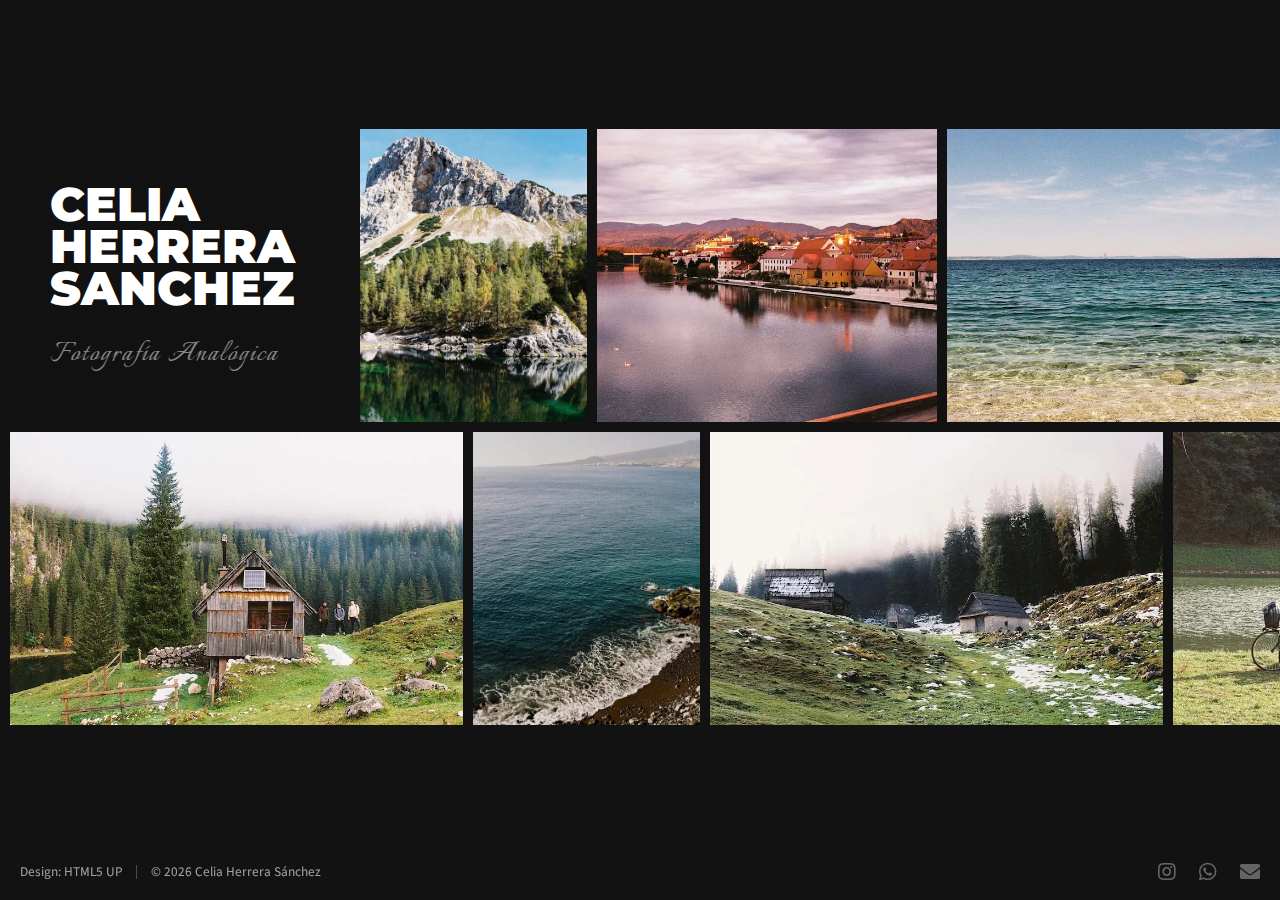
<file: index.html>
<!DOCTYPE HTML>
<!--
	Parallelism by HTML5 UP
	html5up.net | @ajlkn
	Free for personal and commercial use under the CCA 3.0 license (html5up.net/license)
-->
<html lang="es">
	<head>
		<title>CELIA HERRERA SANCHEZ | Fotografía Analógica</title>
		<meta name="description" content="Portfolio de Celia Herrera Sánchez. Fotografía analógica para marcas con identidad propia que buscan una estética auténtica." />
		<meta charset="utf-8" />
		<meta name="viewport" content="width=device-width, initial-scale=1, user-scalable=no" />

		<!-- Google Fonts: Montserrat (título) + Reenie Beanie (subtítulo) -->
		<link rel="preconnect" href="https://fonts.googleapis.com">
		<link rel="preconnect" href="https://fonts.gstatic.com" crossorigin>
		<link href="https://fonts.googleapis.com/css2?family=Montserrat:wght@900&family=Reenie+Beanie&display=swap" rel="stylesheet">

		<link rel="stylesheet" href="assets/css/main.css" />
		<noscript><link rel="stylesheet" href="assets/css/noscript.css" /></noscript>
		
		<meta property="og:title" content="Celia Herrera Sánchez | Fotografía Analógica" />
		<meta property="og:description" content="Portfolio de Celia Herrera Sánchez." />
		<meta property="og:image" content="https://celiaherrerasanchez.github.io/Portfolio/images/thumbs/05.webp" />
		<meta property="og:url" content="https://celiaherrerasanchez.github.io/Portfolio/" />
		<meta property="og:type" content="website" />
	</head>
	<body class="is-preload">

		<!-- Wrapper -->
			<div id="wrapper">

				<!-- Main -->
					<section id="main">

						<!-- Items -->
							<div class="items">

								<div class="item intro span-2">
									<h1>CELIA HERRERA SANCHEZ</h1>
									<p>Fotografía Analógica</p>
								</div>

								<article class="item thumb span-1">
									<a href="images/fulls/01.jpg" class="image"><img src="images/thumbs/01.webp" alt="Montaña abrupta de roca blanca que contrasta con el bosque verde y el lago turquesa; fotografía de expedición en el Parque Nacional de Triglav con texturas naturales y grano analógico." style="object-position: top;"></a>
								</article>

								<article class="item thumb span-2">
									<a href="images/fulls/02.jpg" class="image"><img src="images/thumbs/02.webp" alt="Amanecer en Maribor, Eslovenia; fotografía de arquitectura europea y cultura local a orillas del río, estética analógica lifestyle."></a>
								</article>

								<article class="item thumb span-2">
									<a href="images/fulls/03.jpg" class="image"><img src="images/thumbs/03.webp" alt="Playa paradisiaca de arena blanca, aguas cristalinas y un velero en Croacia."></a>
								</article>

								<article class="item thumb span-1">
									<a href="images/fulls/04.jpg" class="image"><img src="images/thumbs/04.webp" alt="Street photography en Budapest; exploración urbana y cultura local en formato analógico."></a>
								</article>

								<article class="item thumb span-3">
									<a href="images/fulls/10.jpg" class="image"><img src="images/thumbs/10.webp" alt="Canoas en el Lago de Bled, el agua luce como un espejo reflejando los tonos rosados del atardecer y al fondo el Castillo de Bled frente a una cordillera nevada"></a>
								</article>

							</div>

						<div class="items">

								<article class="item thumb span-3">
									<a href="images/fulls/05.jpg" class="image"><img src="images/thumbs/05.webp" alt="Lifestyle adventure de grupo de amigos en refugio de montaña realizando la ruta de los siete lagos en Triglav, Eslovenia; equipo outdoor y cultura de montaña capturada en fotografía analógica."></a>
								</article>

								<article class="item thumb span-1">
									<a href="images/fulls/06.jpg" class="image"><img src="images/thumbs/06.webp" alt="Paisaje volcánico en Canarias; Playa de arena negra capturada con perspectiva, una ola rompe en la orilla y una montaña se ve en el horizonte" style="object-position: bottom;"></a>
								</article>

								<article class="item thumb span-3">
									<a href="images/fulls/07.jpg" class="image"><img src="images/thumbs/07.webp" alt="Refugios de montaña aislados en un valle verde con un manto de niebla blanca. Atmósfera de expedición y soledad en la naturaleza, fotografía analógica de aventura."></a>
								</article>

								<article class="item thumb span-2">
									<a href="images/fulls/08.jpg" class="image"><img src="images/thumbs/08.webp" alt="Pausa en ruta de cicloturismo; pareja con bicicletas de montaña en entorno natural, estética analógica de aventura."></a>
								</article>

								<article class="item thumb span-2">
									<a href="images/fulls/09.jpg" class="image"><img src="images/thumbs/09.webp" alt="Cordillera nevada en hora dorada; contraste de luces cálidas y agua fría"></a>
								</article>

								<article class="item thumb span-2">
									<a href="images/fulls/11.jpg" class="image"><img src="images/thumbs/11.webp" alt="Dos perros San Bernarno jugando en el agua turquesa de un Lago entre árboles y montañas"></a>
								</article>

							</div>

						<!-- Items -->

					</section>

				<!-- Footer -->
					<section id="footer">
						<section>
							<ul class="copyright">
								<li>Design: <a href="http://html5up.net" style="color: inherit;">HTML5 UP</a></li><li>&copy; 2026 Celia Herrera Sánchez</li>
							</ul>
						</section>
						<section>
							<ul class="icons">
								<li><a href="https://www.instagram.com/chscamera" target="_blank" class="icon brands fa-instagram"><span class="label">Instagram</span></a></li>
								<li><a href="https://wa.me/34620545002" target="_blank" class="icon brands fa-whatsapp"><span class="label">WhatsApp</span></a></li>
								<li><a href="mailto:celiaherrerasanchez03@gmail.com" target="_blank" class="icon solid fa-envelope"><span class="label">Email</span></a></li>
							</ul>
						</section>
					</section>

		</div>

		<!-- Scripts -->
			<script src="assets/js/jquery.min.js"></script>
			<script src="assets/js/jquery.poptrox.min.js"></script>
			<script src="assets/js/browser.min.js"></script>
			<script src="assets/js/breakpoints.min.js"></script>
			<script src="assets/js/util.js"></script>
			<script src="assets/js/main.js"></script>

	</body>

</html>
</file>
<file: assets/css/main.css>
/* CAMBIO 1: Se añade Montserrat y Reenie Beanie al import existente */
@import url("https://fonts.googleapis.com/css2?family=Source+Sans+Pro:wght@400;600&family=Montserrat:wght@900&family=Italianno&display=swap");
@import url("fontawesome-all.min.css");

/*
	Parallelism by HTML5 UP
	html5up.net | @ajlkn
	Free for personal and commercial use under the CCA 3.0 license (html5up.net/license)
*/

html, body, div, span, applet, object,
iframe, h1, h2, h3, h4, h5, h6, p, blockquote,
pre, a, abbr, acronym, address, big, cite,
code, del, dfn, em, img, ins, kbd, q, s, samp,
small, strike, strong, sub, sup, tt, var, b,
u, i, center, dl, dt, dd, ol, ul, li, fieldset,
form, label, legend, table, caption, tbody,
tfoot, thead, tr, th, td, article, aside,
canvas, details, embed, figure, figcaption,
footer, header, hgroup, menu, nav, output, ruby,
section, summary, time, mark, audio, video {
	margin: 0;
	padding: 0;
	border: 0;
	font-size: 100%;
	font: inherit;
	vertical-align: baseline;}

article, aside, details, figcaption, figure,
footer, header, hgroup, menu, nav, section {
	display: block;}

body {
	line-height: 1;
}

ol, ul {
	list-style: none;
}

blockquote, q {
	quotes: none;
}

	blockquote:before, blockquote:after, q:before, q:after {
		content: '';
		content: none;
	}

table {
	border-collapse: collapse;
	border-spacing: 0;
}

body {
	-webkit-text-size-adjust: none;
}

mark {
	background-color: transparent;
	color: inherit;
}

input::-moz-focus-inner {
	border: 0;
	padding: 0;
}

input, select, textarea {
	-moz-appearance: none;
	-webkit-appearance: none;
	-ms-appearance: none;
	appearance: none;
}

/* Basic */

	html {
		box-sizing: border-box;
	}

	*, *:before, *:after {
		box-sizing: inherit;
	}

	body {
		position: relative;
		background-color: #121212;
		line-height: 1.75em;
		overflow-x: hidden;
		overflow-y: auto;
	}

		body.is-preload *, body.is-preload *:before, body.is-preload *:after {
			-moz-animation: none !important;
			-webkit-animation: none !important;
			-ms-animation: none !important;
			animation: none !important;
			-moz-transition: none !important;
			-webkit-transition: none !important;
			-ms-transition: none !important;
			transition: none !important;
		}

		@media screen and (max-width: 1280px) {

			body {
				background-attachment: scroll;
			}

		}

		@media screen and (max-width: 736px) {

			body {
				background-attachment: scroll;
				background-size: auto, 100% 100%, 250% auto;
				background-repeat: repeat, no-repeat, no-repeat;
				background-position: top left, bottom left, 50% 0%;
			}

		}

	body, input, select, textarea {
		font-family: 'Source Sans Pro';
		font-weight: 400;
		padding: 0;
		font-size: 13pt;
		color: rgba(255, 255, 255, 0.6);
	}

		@media screen and (max-width: 1680px) {

			body, input, select, textarea {
				font-size: 11pt;
			}

		}

		@media screen and (max-width: 1280px) {

			body, input, select, textarea {
				font-size: 10pt;
			}

		}

		@media screen and (max-width: 980px) {

			body, input, select, textarea {
				font-size: 11pt;
			}

		}

	a {
		color: #fff;
		color: rgba(255, 255, 255, 0.85);
		text-decoration: none;
		-moz-transition: color 0.25s ease-in-out;
		-webkit-transition: color 0.25s ease-in-out;
		-ms-transition: color 0.25s ease-in-out;
		transition: color 0.25s ease-in-out;
	}

		a:hover {
			color: #d64760;
		}

	h1, h2, h3, h4, h5, h6 {
		font-weight: 400;
		color: #fff;
		letter-spacing: -0.05em;
	}

	strong, b {
		color: #fff;
		color: rgba(255, 255, 255, 0.85);
		font-weight: 600;
	}

/* List */

	ul.icons {
		cursor: default;
		margin: 0 0 0.5em 0;
	}

		ul.icons li {
			display: inline-block;
			font-size: 1.5em;
			margin-left: 1em;
		}

			ul.icons li span {
				display: none;
			}

			ul.icons li a {
				opacity: 0.35;
				color: #fff;
				-moz-transition: opacity 0.25s ease-in-out;
				-webkit-transition: opacity 0.25s ease-in-out;
				-ms-transition: opacity 0.25s ease-in-out;
				transition: opacity 0.25s ease-in-out;
			}

				ul.icons li a:hover {
					opacity: 1.0;
				}

			ul.icons li:first-child {
				margin-left: 0;
			}

		@media screen and (max-width: 736px) {

			ul.icons {
				margin: 0 0 2em 0;
			}

		}

/* Icons */

	.icon {
		text-decoration: none;
		position: relative;
		text-decoration: none;
	}

		.icon:before {
			-moz-osx-font-smoothing: grayscale;
			-webkit-font-smoothing: antialiased;
			display: inline-block;
			font-style: normal;
			font-variant: normal;
			text-rendering: auto;
			line-height: 1;
			text-transform: none !important;
			font-family: 'Font Awesome 5 Free';
			font-weight: 400;
		}

		.icon:before {
			line-height: inherit;
		}

		.icon > .label {
			display: none;
		}

		.icon.solid:before {
			font-weight: 900;
		}

		.icon.brands:before {
			font-family: 'Font Awesome 5 Brands';
		}

/* Wrapper */

	#wrapper {
		min-height: 100vh;
		display: -moz-flex;
		display: -webkit-flex;
		display: -ms-flex;
		display: flex;
		-moz-flex-direction: column;
		-webkit-flex-direction: column;
		-ms-flex-direction: column;
		flex-direction: column;
		-moz-justify-content: space-between;
		-webkit-justify-content: space-between;
		-ms-justify-content: space-between;
		justify-content: space-between;
		-moz-align-items: center;
		-webkit-align-items: center;
		-ms-align-items: center;
		align-items: center;
		-moz-transition: -moz-filter 0.5s ease-in-out;
		-webkit-transition: -webkit-filter 0.5s ease-in-out;
		-ms-transition: -ms-filter 0.5s ease-in-out;
		transition: filter 0.5s ease-in-out;
	}

		#wrapper:before {
			content: '';
			display: block;
		}

		body.is-poptrox-visible #wrapper {
			-moz-filter: blur(0.25em);
			-webkit-filter: blur(0.25em);
			-ms-filter: blur(0.25em);
			filter: blur(0.25em);
		}

		@media screen and (max-width: 736px) {

			#wrapper {
				min-height: 0;
			}

		}

/* Scroll Zone */

	.scrollZone {
		position: fixed;
		width: 6rem;
		height: 100vh;
		cursor: -moz-grab;
		cursor: -webkit-grab;
		cursor: -ms-grab;
		cursor: grab;
		z-index: 10001;
	}

		.scrollZone.left {
			left: 0;
		}

		.scrollZone.right {
			right: 0;
		}

		@media screen and (max-width: 736px) {

			.scrollZone {
				display: none;
			}

		}

/* Main */

	#main {
		-moz-transition: opacity 1s ease-in-out;
		-webkit-transition: opacity 1s ease-in-out;
		-ms-transition: opacity 1s ease-in-out;
		transition: opacity 1s ease-in-out;
		-moz-transition-delay: 0.5s;
		-webkit-transition-delay: 0.5s;
		-ms-transition-delay: 0.5s;
		transition-delay: 0.5s;
		position: relative;
		z-index: 1;
		width: -moz-min-content;
		width: -webkit-min-content;
		width: -ms-min-content;
		width: min-content;
		max-width: 100vw;
		overflow-x: hidden;
		-webkit-overflow-scrolling: touch;
		padding: 5px;
	}

		#main .items {
			display: -moz-flex;
			display: -webkit-flex;
			display: -ms-flex;
			display: flex;
		}

			#main .items > :last-child {
				border-right: solid 10px #121212;
			}

		#main .item {
			-moz-flex-grow: 0;
			-webkit-flex-grow: 0;
			-ms-flex-grow: 0;
			flex-grow: 0;
			-moz-flex-shrink: 0;
			-webkit-flex-shrink: 0;
			-ms-flex-shrink: 0;
			flex-shrink: 0;
			margin: 5px;
			height: 26em;
			box-shadow: 0 0 0 10px #121212;
		}

			#main .item.span-1 {
				width: 20em;
			}

			#main .item.span-2 {
				width: 30em;
			}

			#main .item.span-3 {
				width: 40em;
			}

			#main .item.intro {
				background-color: #121212;
				background-image: url("images/overlay.png");
				display: -moz-flex;
				display: -webkit-flex;
				display: -ms-flex;
				display: flex;
				-moz-flex-direction: column;
				-webkit-flex-direction: column;
				-ms-flex-direction: column;
				flex-direction: column;
				-moz-justify-content: center;
				-webkit-justify-content: center;
				-ms-justify-content: center;
				justify-content: center;
				padding: 1em 3em;
			}

			/* CAMBIO 2: Tipografía del título (solo estas dos reglas han cambiado) */
			#main .item.intro h1 {
				font-family: 'Montserrat', sans-serif;
				font-weight: 900;
				font-size: 3.5em;
				line-height: 0.9em;
				text-transform: uppercase;
				letter-spacing: 0px;
			}

			#main .item.intro p {
				font-family: 'Italianno', cursive;
				font-size: 2.5em;
				color: #ffffff;
				margin-top: 1em;
				opacity: 0.5;
				letter-spacing: 0.05em;
			}

		#main .item.thumb {
			display: block;
			position: relative;
			background: rgba(255, 255, 255, 0.25);
			cursor: default;
		}

			#main .item.thumb h2 {
				position: absolute;
				bottom: 0;
				left: 0;
				background: rgba(18, 21, 29, 0.85);
				width: 100%;
				padding: 1em;
				font-weight: 400;
				line-height: 1em;
				z-index: 2;
			}

			#main .item.thumb img {
				display: block;
				z-index: 1;
				position: absolute;
				top: 0;
				left: 0;
				width: 100%;
				height: 100%;
				-moz-object-fit: cover;
				-webkit-object-fit: cover;
				-ms-object-fit: cover;
				object-fit: cover;
				-moz-object-position: center;
				-webkit-object-position: center;
				-ms-object-position: center;
				object-position: center;
				-moz-transition: opacity 0.75s ease-in-out;
				-webkit-transition: opacity 0.75s ease-in-out;
				-ms-transition: opacity 0.75s ease-in-out;
				transition: opacity 0.75s ease-in-out;
				-moz-transition-delay: 1.25s;
				-webkit-transition-delay: 1.25s;
				-ms-transition-delay: 1.25s;
				transition-delay: 1.25s;
			}

			#main .item.thumb.delay-1 img {
				-moz-transition-delay: 1.375s;
				-webkit-transition-delay: 1.375s;
				-ms-transition-delay: 1.375s;
				transition-delay: 1.375s;
			}

			#main .item.thumb.delay-2 img {
				-moz-transition-delay: 1.5s;
				-webkit-transition-delay: 1.5s;
				-ms-transition-delay: 1.5s;
				transition-delay: 1.5s;
			}

			#main .item.thumb.delay-3 img {
				-moz-transition-delay: 1.625s;
				-webkit-transition-delay: 1.625s;
				-ms-transition-delay: 1.625s;
				transition-delay: 1.625s;
			}

			#main .item.thumb.delay-4 img {
				-moz-transition-delay: 1.75s;
				-webkit-transition-delay: 1.75s;
				-ms-transition-delay: 1.75s;
				transition-delay: 1.75s;
			}

			#main .item.thumb.delay-5 img {
				-moz-transition-delay: 1.875s;
				-webkit-transition-delay: 1.875s;
				-ms-transition-delay: 1.875s;
				transition-delay: 1.875s;
			}

			#main .item.thumb.delay-6 img {
				-moz-transition-delay: 2s;
				-webkit-transition-delay: 2s;
				-ms-transition-delay: 2s;
				transition-delay: 2s;
			}

	body.is-preload #main {
		opacity: 0;
	}

		body.is-preload #main .item.thumb img {
			opacity: 0;
		}

	@media screen and (max-width: 1680px) {

		#main .item {
			height: 22em;
		}

			#main .item.span-1 {
				width: 17em;
			}

			#main .item.span-2 {
				width: 25.5em;
			}

			#main .item.span-3 {
				width: 34em;
			}

	}

	@media screen and (max-width: 736px) {

		#main {
			display: block !important;
			column-count: 2;
			column-gap: 4px;
			width: 100%;
			padding: 4px;
		}

			#main .items {
				display: contents !important;
			}

			#main .item {
				display: block !important;
				break-inside: avoid !important;
				-webkit-column-break-inside: avoid !important;
				width: 100% !important;
				height: auto !important;
				margin: 0 0 4px 0 !important;
				box-shadow: 0 0 0 3px #121212;
			}

			#main .item.intro {
				column-span: all !important;
				-webkit-column-span: all !important;
				background-color: #121212 !important;
				width: 100% !important;
				height: auto !important;
				padding: 2em 1.5em !important;
				text-align: center;
				margin-bottom: 8px !important;
			}

				#main .item.intro h1 {
					font-size: 2.2em !important;
					letter-spacing: 0px !important;
				}

				#main .item.intro p {
					font-size: 1.8em !important;
					margin-top: 0.5em !important;
					letter-spacing: 0.05em !important;
					opacity: 0.5;
				}

			#main .item.thumb {
				position: relative !important;
				height: auto !important;
			}

				#main .item.thumb img {
					position: relative !important;
					top: auto !important;
					left: auto !important;
					width: 100% !important;
					height: auto !important;
					object-fit: unset !important;
					display: block;
				}

				#main .item.thumb h2 {
					display: none;
				}

	}

	@media screen and (max-width: 480px) {

		#main .item {
			height: 10em;
		}

	}

/* Header */

	#footer {
		width: 100%;
		padding: 0.5em 1.5em;
		display: -moz-flex;
		display: -webkit-flex;
		display: -ms-flex;
		display: flex;
		-moz-justify-content: space-between;
		-webkit-justify-content: space-between;
		-ms-justify-content: space-between;
		justify-content: space-between;
		position: relative;
		z-index: 10002;
	}

		#footer > section:first-child {
			text-align: left;
			max-width: 36em;
			padding-right: 2em;
		}

		#footer > section:last-child {
			text-align: right;
			max-width: 36em;
		}

		#footer h2 {
			font-size: 2.25em;
			margin: 0 0 1em 0;
		}

		#footer .copyright li {
			display: inline-block;
			margin-left: 1em;
			padding-left: 1em;
			border-left: solid 1px rgba(255, 255, 255, 0.25);
			line-height: 1em;
		}

			#footer .copyright li:first-child {
				border-left: 0;
				margin-left: 0;
				padding-left: 0;
			}

		@media screen and (max-width: 980px) {

			#footer {
				-moz-flex-direction: column;
				-webkit-flex-direction: column;
				-ms-flex-direction: column;
				flex-direction: column;
			}

				#footer > section:first-child {
					width: 100%;
					padding-right: 0;
				}

				#footer > section:last-child {
					text-align: left;
					margin: 1.5em 0 0 0;
					width: 100%;
				}

		}

		@media screen and (max-width: 736px) {

			#footer {
				text-align: center;
				padding: 3em;
			}

				#footer > section:first-child {
					text-align: center;
					max-width: 100%;
				}

				#footer > section:last-child {
					text-align: center;
					max-width: 100%;
				}

				#footer .copyright li {
					display: block;
					margin: 0.75em 0 0 0;
					padding-left: 0;
					border-left: 0;
				}

					#footer .copyright li:first-child {
						margin-top: 0;
					}

		}

/* Popup */

	.poptrox-popup {
		background: #1a1f2c;
		background: rgba(18, 21, 29, 0.9);
		box-shadow: 0px 0px 0px 10px #fff, 0px 10px 60px 10px rgba(8, 11, 19, 0.55);
		cursor: default;
	}

		.poptrox-popup .loader {
			display: block;
			width: 48px;
			height: 48px;
			position: absolute;
			top: 50%;
			left: 50%;
			margin: -24px 0 0 -24px;
			background: url("images/loader.gif");
			opacity: 0.25;
		}

		.poptrox-popup .caption {
			display: none !important;
		}

		.poptrox-popup .nav-next, .poptrox-popup .nav-previous {
			text-decoration: none;
			font-weight: normal;
			font-style: normal;
			-moz-transition: opacity 0.25s ease-in-out;
			-webkit-transition: opacity 0.25s ease-in-out;
			-ms-transition: opacity 0.25s ease-in-out;
			transition: opacity 0.25s ease-in-out;
			opacity: 0.35;
		}

			.poptrox-popup .nav-next:hover, .poptrox-popup .nav-previous:hover {
				opacity: 1.0;
			}

		.poptrox-popup .nav-next, .poptrox-popup .nav-previous {
			text-decoration: none;
			text-transform: none !important;
			width: 150px;
			height: 75px;
			position: absolute;
			bottom: 0;
			cursor: pointer;
			font-size: 3em;
			line-height: 75px;
		}

			.poptrox-popup .nav-next:before, .poptrox-popup .nav-previous:before {
				-moz-osx-font-smoothing: grayscale;
				-webkit-font-smoothing: antialiased;
				display: inline-block;
				font-style: normal;
				font-variant: normal;
				text-rendering: auto;
				line-height: 1;
				text-transform: none !important;
				font-family: 'Font Awesome 5 Free';
				font-weight: 900;
			}

		.poptrox-popup .nav-next {
			right: 0;
			text-align: right;
			padding-right: 30px;
		}

			.poptrox-popup .nav-next:before {
				content: '\f105';
			}

		.poptrox-popup .nav-previous {
			left: 0;
			text-align: left;
			padding-left: 30px;
		}

			.poptrox-popup .nav-previous:before {
				content: '\f104';
			}

		@media screen and (max-width: 736px) {

			.poptrox-popup {
				background: #0a0f1c;
				box-shadow: 0px 0px 30px 10px rgba(8, 11, 19, 0.85);
				border: solid 2.5px #fff;
				-moz-box-sizing: content-box;
				-webkit-box-sizing: content-box;
				-ms-box-sizing: content-box;
				box-sizing: content-box;
			}

				.poptrox-popup .caption {
					display: none !important;
				}

				.poptrox-popup .nav-next {
					display: none !important;
				}

				.poptrox-popup .nav-previous {
					display: none !important;
				}

		}
</file>
<file: assets/css/noscript.css>
/*
	Parallelism by HTML5 UP
	html5up.net | @ajlkn
	Free for personal and commercial use under the CCA 3.0 license (html5up.net/license)
*/

/* Main */

	#main {
		opacity: 1 !important;
		overflow-x: auto !important;
	}

		#main .item.thumb img {
			opacity: 1 !important;
		}
</file>
